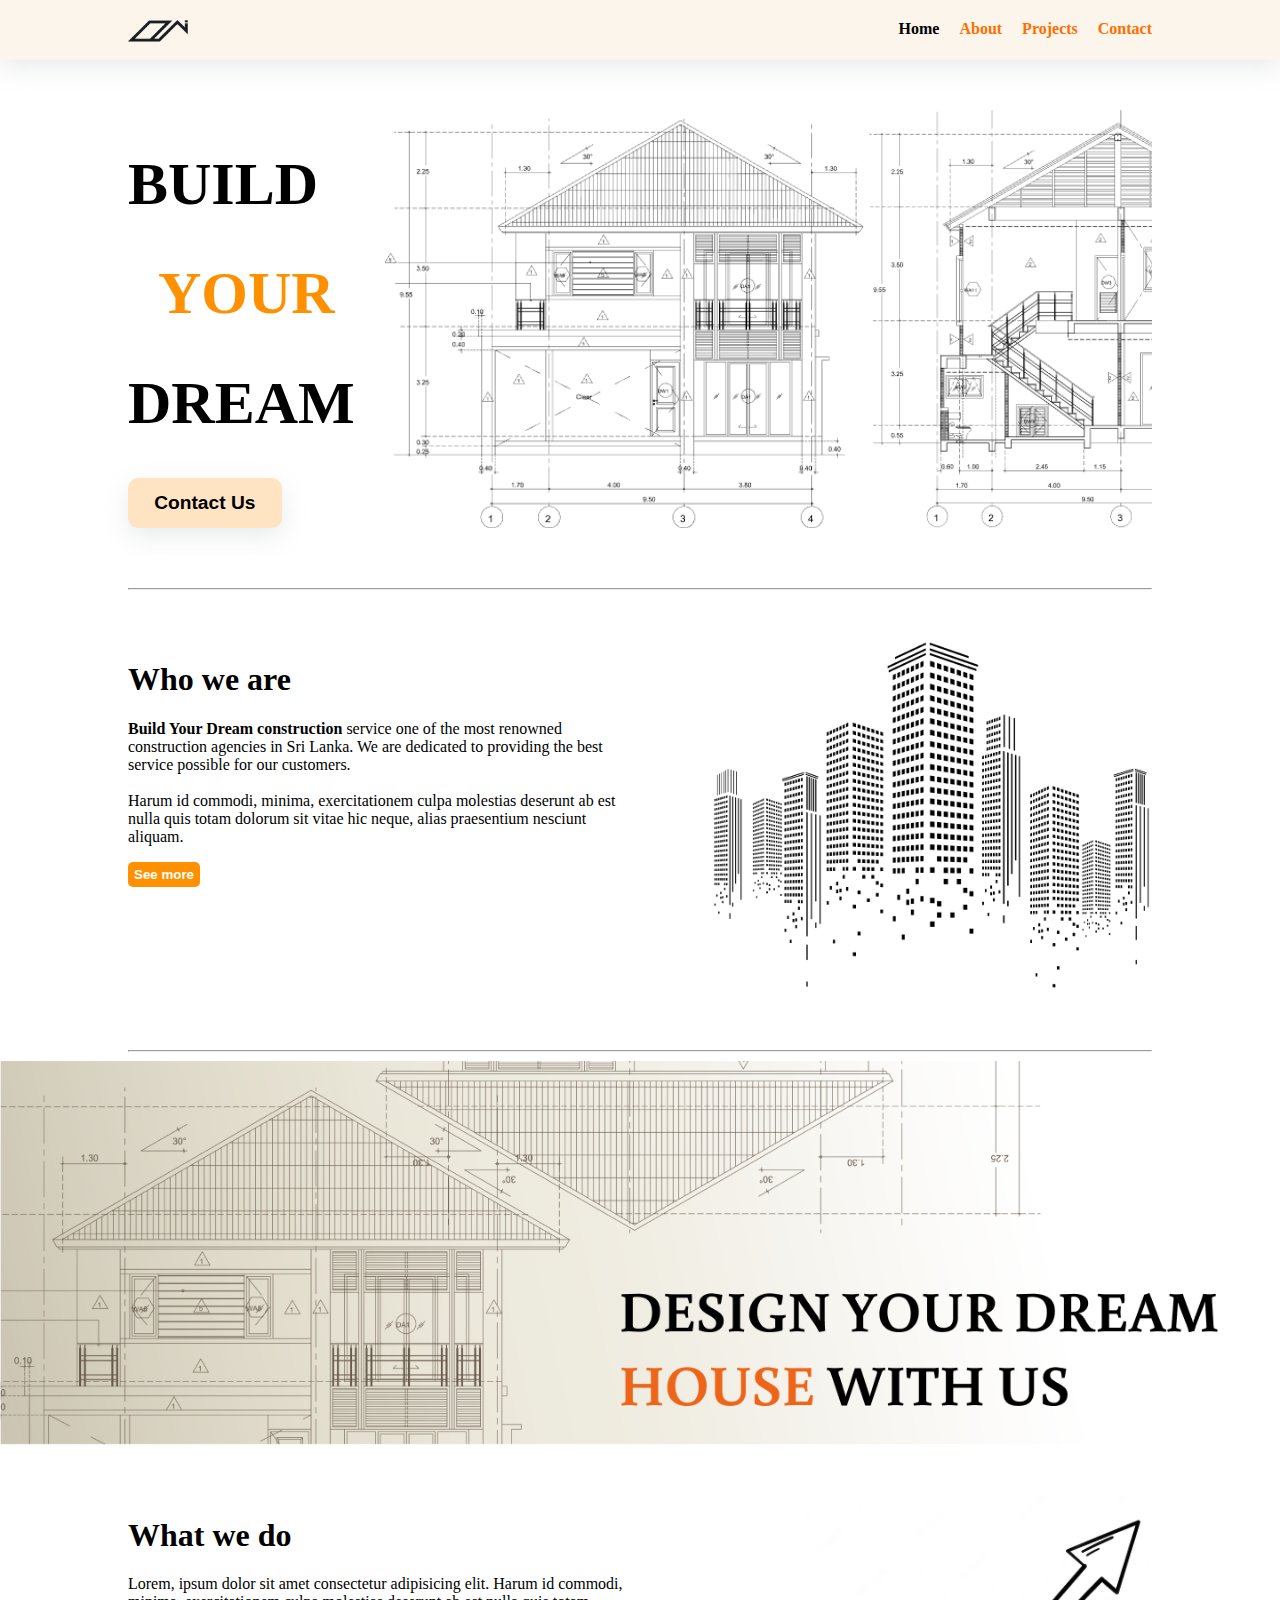
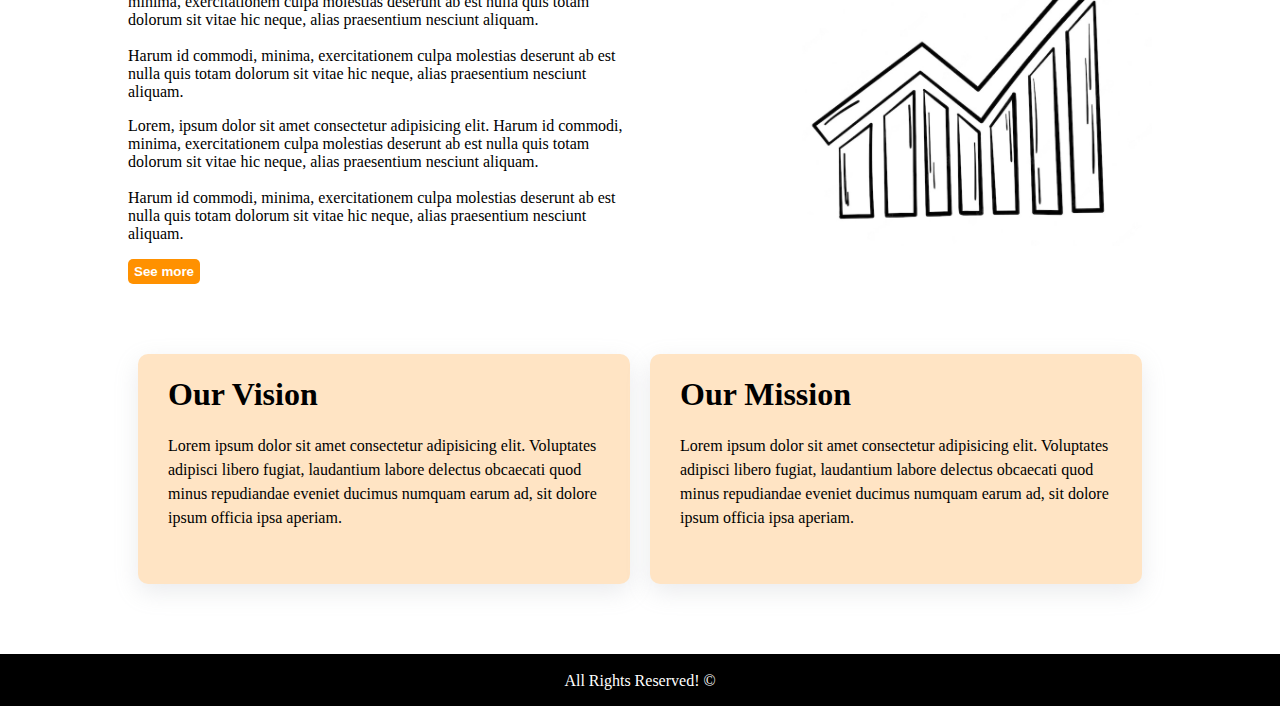
<file: index.html>
<!DOCTYPE html>
<html lang="en">
<meta charset="UTF-8">
<meta http-equiv="X-UA-Compatible" content="IE=edge">
<meta name="viewport" content="width=device-width, initial-scale=1.0">
<link rel="stylesheet" type="text/css" href="./css/indexStyles.css">
<link rel="stylesheet" type="text/css" href="./css/common.css">
<title>Home Page</title>
</head>

<body>

    <div class="navbar">
       <div class="container">
        <a class="navLogo" href="index.html">
            <img width="60px" alt="Logo image" src="./images/logo.png"/> 
        </a>

        <ul class="navbarItems">
            <li class="navItem"><a class="navLink active" href="./index.html">Home</a></li>
            <li class="navItem"><a class="navLink" href="./about.html">About</a></li>
            <li class="navItem"><a class="navLink" href="./projects.html">Projects</a></li>
            <li class="navItem"><a class="navLink" href="./contact.html">Contact</a></li>
            <link href="http://fonts.cdnfonts.com/css/poppins" rel="stylesheet">
        </ul>
       </div>
    </div>
    
    <div class="container">
        <div class="row landingRow">
            <div class="mainHeading">
                <h1 class="mainHeadingText">
                    Build
                </h1>
                <h1 class="mainHeadingTextVarient">
                    Your
                </h1>
                <h1 class="mainHeadingText">
                    Dream
                </h1>
                <button class="contactUsBtn" onclick="document.location='contact.html'">Contact Us</button>
            </div>
            <div class="landingImage">
                <!-- landing image -->
            </div>
        </div>
        <hr/>

        <div class="row secondBlockRow">
            <div class="secondHeadingLanding">
                <h1>Who we are</h1>
                <p><b>
                    Build Your Dream construction</b> service one of the most renowned construction agencies in Sri Lanka. We are dedicated to providing the best service possible for our customers.
                    <br/>
                    <br/>
                    Harum id commodi, minima, exercitationem culpa molestias deserunt ab est nulla quis totam dolorum sit vitae hic neque, alias praesentium nesciunt aliquam.
                </p>
                <button class="seeMoreBtn" onclick="document.location='about.html'">See more</button>

            </div>
            <div class="secondBlockImage">
                <img height="350vw" alt="Construction building" src="./images/buildingsclipart.png"/>
            </div>
        </div>

        <hr/>
    </div>

    <div class="thiredBlock" >
        <img width="100%" src="./images/parallax.png" alt="banner">
    </div>

    <div class="container">
        <div class="row secondBlockRow">
            <div class="secondHeadingLanding">
                <h1>What we do</h1>
                <p>
                    Lorem, ipsum dolor sit amet consectetur adipisicing elit. Harum id commodi, minima, exercitationem culpa molestias deserunt ab est nulla quis totam dolorum sit vitae hic neque, alias praesentium nesciunt aliquam.
                    <br/>
                    <br/>
                    Harum id commodi, minima, exercitationem culpa molestias deserunt ab est nulla quis totam dolorum sit vitae hic neque, alias praesentium nesciunt aliquam.
                </p>
                <p>
                    Lorem, ipsum dolor sit amet consectetur adipisicing elit. Harum id commodi, minima, exercitationem culpa molestias deserunt ab est nulla quis totam dolorum sit vitae hic neque, alias praesentium nesciunt aliquam.
                    <br/>
                    <br/>
                    Harum id commodi, minima, exercitationem culpa molestias deserunt ab est nulla quis totam dolorum sit vitae hic neque, alias praesentium nesciunt aliquam.
                </p>
                <button class="seeMoreBtn"onclick="document.location='about.html'">See more</button>
            </div>
            <div class="secondBlockImage">
                <img height="350vw" alt="Construction building" src="./images/whatWeDo.jpg"/>
            </div>
        </div>

        <div class="row">
            <div class="visMisBlock">
                <h1 class="vision">Our Vision</h1>
                <p class="visMisPara">Lorem ipsum dolor sit amet consectetur adipisicing elit. Voluptates adipisci libero fugiat, laudantium labore delectus obcaecati quod minus repudiandae eveniet ducimus numquam earum ad, sit dolore ipsum officia ipsa aperiam.</p>
            </div>
            <div class="visMisBlock">
                <h1 class="mission">Our Mission</h1>
                <p class="visMisPara">Lorem ipsum dolor sit amet consectetur adipisicing elit. Voluptates adipisci libero fugiat, laudantium labore delectus obcaecati quod minus repudiandae eveniet ducimus numquam earum ad, sit dolore ipsum officia ipsa aperiam.</p>
            </div>
        </div>
    </div>

    <div class="footer">
        <p class="ccPara">
            All Rights Reserved! © 
        </p>
    </div>
</body>

</html>
</file>
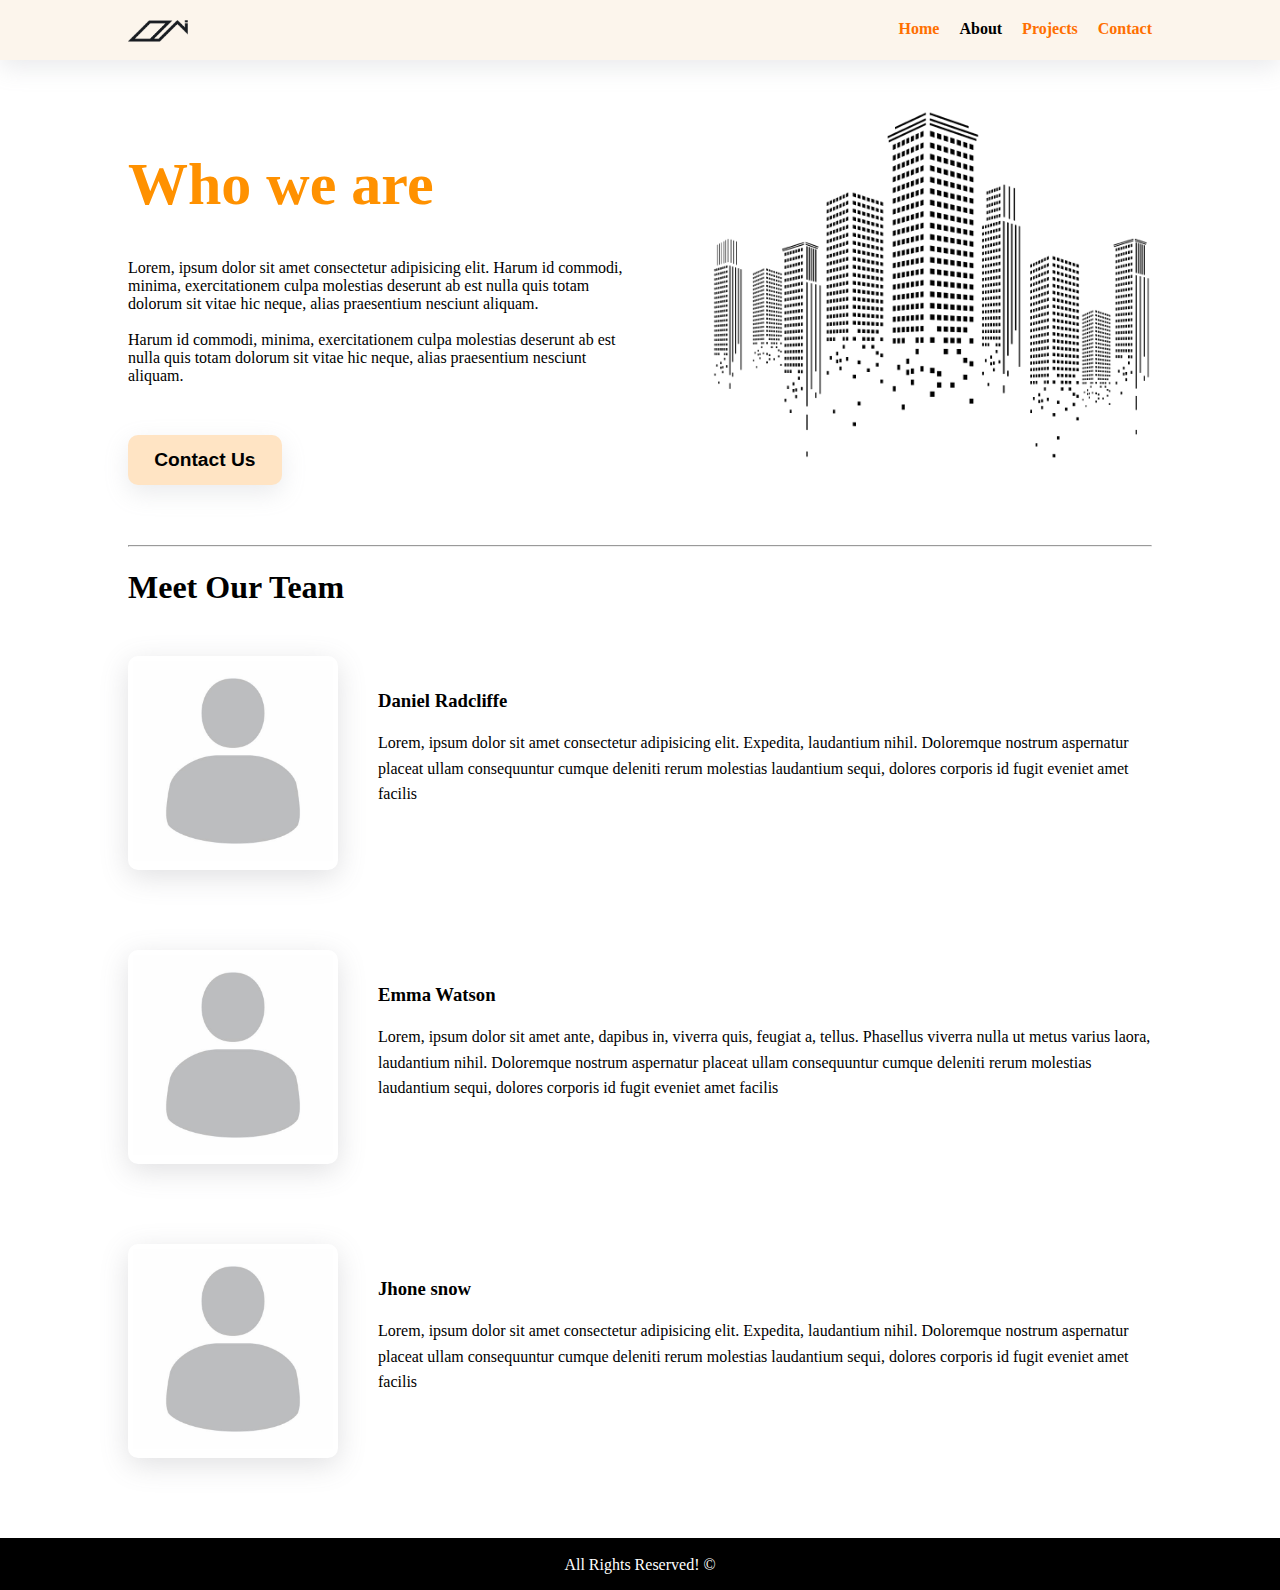
<file: about.html>
<!DOCTYPE html>
<html lang="en">
<head>
    <meta charset="UTF-8">
    <meta http-equiv="X-UA-Compatible" content="IE=edge">
    <meta name="viewport" content="width=device-width, initial-scale=1.0">
    <link rel="stylesheet" type="text/css" href="./css/common.css">
    <link rel="stylesheet" type="text/css" href="./css/about.css">
    <link href="http://fonts.cdnfonts.com/css/poppins" rel="stylesheet">
                
    <title>About Us</title>
</head>
<body>
    <div class="navbar">
        <div class="container">
         <a class="navLogo" href="index.html">
             <img width="60px" alt="Logo image" src="./images/logo.png"/> 
         </a>
 
         <ul class="navbarItems">
             <li class="navItem"><a class="navLink" href="./index.html">Home</a></li>
             <li class="navItem"><a class="navLink active" href="./about.html">About</a></li>
             <li class="navItem"><a class="navLink" href="./projects.html">Projects</a></li>
             <li class="navItem"><a class="navLink" href="./contact.html">Contact</a></li>
         </ul>
        </div>
     </div>


     <div class="container">
        <div class="row">
            <div class="aboutHeadingLanding">
                <h1 class="abotLandingHeading">Who we are</h1>
                <p class="abotLandingPara">
                    Lorem, ipsum dolor sit amet consectetur adipisicing elit. Harum id commodi, minima, exercitationem culpa molestias deserunt ab est nulla quis totam dolorum sit vitae hic neque, alias praesentium nesciunt aliquam.
                    <br/>
                    <br/>
                    Harum id commodi, minima, exercitationem culpa molestias deserunt ab est nulla quis totam dolorum sit vitae hic neque, alias praesentium nesciunt aliquam.
                </p>
                <button class="contactUsBtn" onclick="document.location='contact.html'">Contact Us</button>

            </div>
            <div class="aboutBlockImage">
                <img height="350vw" alt="Construction building" src="./images/buildingsclipart.png"/>
            </div>
        </div>

        <hr/>
        <h1>Meet Our Team</h1>
        <div class="row">
            <div class="teamMember">
                <div class="profileImg">
                    <img src="./images/profile.jpg" width="200px" alt="Team member image">
                </div>
                <div class="aboutMember">
                   <h3>Daniel Radcliffe</h3>
                   <p class="teamMemberAboutPara"> Lorem, ipsum dolor sit amet consectetur adipisicing elit. Expedita, laudantium nihil. Doloremque nostrum aspernatur placeat ullam consequuntur cumque deleniti rerum molestias laudantium sequi, dolores corporis id fugit eveniet amet facilis</p>
                </div>
            </div>
        </div>

        <div class="row">
            <div class="teamMember">
                <div class="profileImg">
                    <img src="./images/profile.jpg" width="200px" alt="Team member image">
                </div>
                <div class="aboutMember">
                   <h3>Emma Watson</h3>
                   <p class="teamMemberAboutPara"> Lorem, ipsum dolor sit amet ante, dapibus in, viverra quis, feugiat a, tellus. Phasellus viverra nulla ut metus varius laora, laudantium nihil. Doloremque nostrum aspernatur placeat ullam consequuntur cumque deleniti rerum molestias laudantium sequi, dolores corporis id fugit eveniet amet facilis</p>
                </div>
            </div>
        </div>

        <div class="row">
            <div class="teamMember">
                <div class="profileImg">
                    <img src="./images/profile.jpg" width="200px" alt="Team member image">
                </div>
                <div class="aboutMember">
                   <h3>Jhone snow</h3>
                   <p class="teamMemberAboutPara"> Lorem, ipsum dolor sit amet consectetur adipisicing elit. Expedita, laudantium nihil. Doloremque nostrum aspernatur placeat ullam consequuntur cumque deleniti rerum molestias laudantium sequi, dolores corporis id fugit eveniet amet facilis</p>
                </div>
            </div>
        </div>
     </div>



     <div class="footer">
        <p class="ccPara">
            All Rights Reserved! © 
        </p>
    </div>
</body>
</html>
</file>
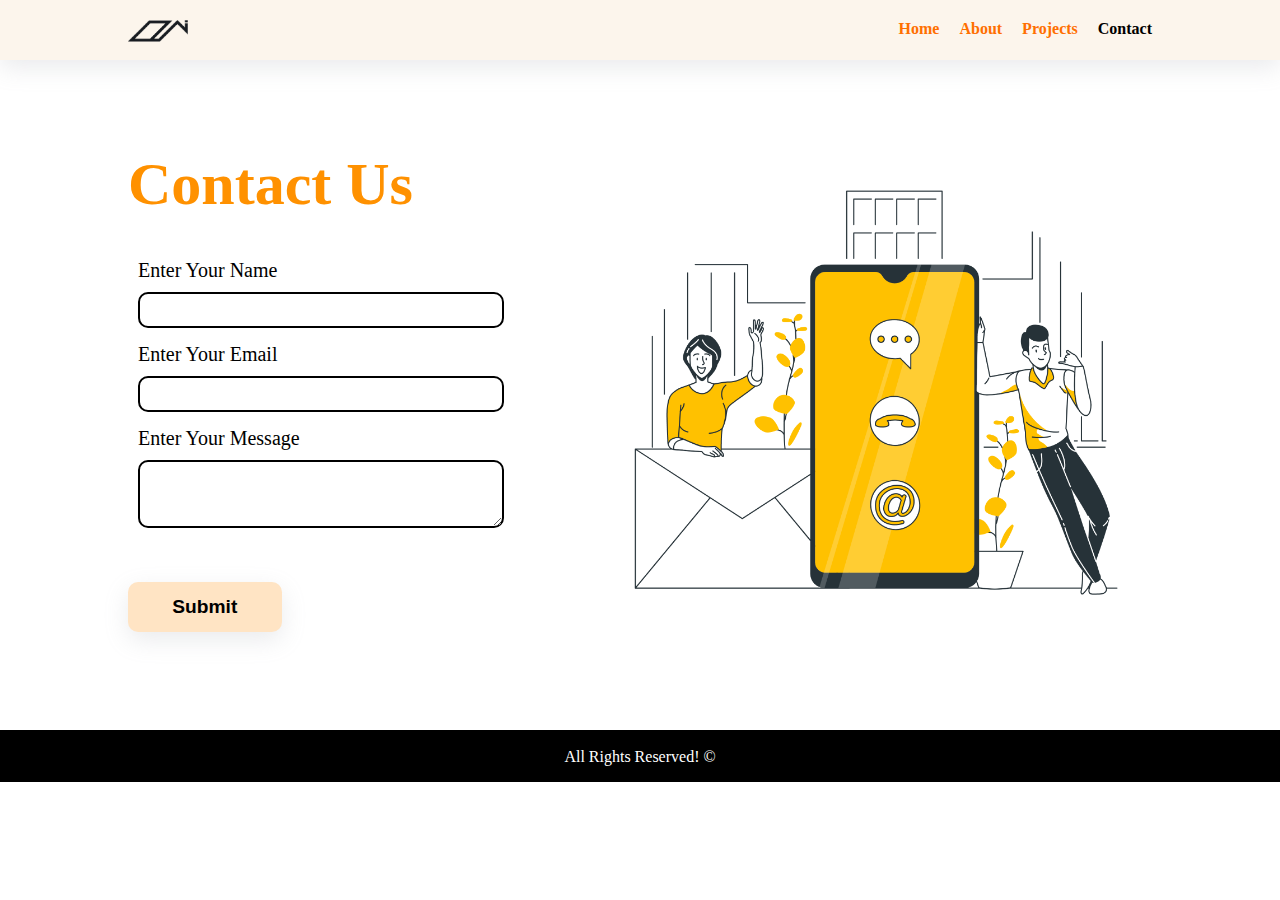
<file: contact.html>
<!DOCTYPE html>
<html lang="en">
<head>
    <meta charset="UTF-8">
    <meta http-equiv="X-UA-Compatible" content="IE=edge">
    <meta name="viewport" content="width=device-width, initial-scale=1.0">
    <link rel="stylesheet" type="text/css" href="./css/common.css">
    <link rel="stylesheet" type="text/css" href="./css/contact.css">
    <link href="http://fonts.cdnfonts.com/css/poppins" rel="stylesheet">
                
    <title>Contact Us</title>
</head>
<body>
    <div class="navbar">
        <div class="container">
         <a class="navLogo" href="index.html">
             <img width="60px" alt="Logo image" src="./images/logo.png"/> 
         </a>
 
         <ul class="navbarItems">
             <li class="navItem"><a class="navLink" href="./index.html">Home</a></li>
             <li class="navItem"><a class="navLink" href="./about.html">About</a></li>
             <li class="navItem"><a class="navLink" href="./projects.html">Projects</a></li>
             <li class="navItem"><a class="navLink active" href="./contact.html">Contact</a></li>
         </ul>
        </div>
     </div>


     <div class="container">
        <div class="row">
            <div class="contactHeadingLanding">
                <h1 class="contactLandingHeading">Contact Us</h1>
                <div class="contactFormBlock">
                    <form class="contactForm">
                        <label for="name" class="inputLable">Enter Your Name</label> <br/>
                        <input type="text" class="inputField"/><br/>

                        <label for="name" class="inputLable">Enter Your Email</label> <br/>
                        <input type="text" class="inputField"/><br/>

                        <label for="name" class="inputLable">Enter Your Message</label> <br/>
                        <textarea  class="inputFieldMsg">
                            
                        </textarea>
                    </form>
                 </div>
                <button class="contactUsBtn" onclick="document.location='contact.html'">Submit</button>

            </div>
            <div class="contactBlockImage">
                <img height="560vw" alt="Construction building" src="./images/ContactUs.png"/>
            </div>
        </div>
     </div>

     <div class="footer">
        <p class="ccPara">
            All Rights Reserved! © 
        </p>
    </div>
</body>
</html>
</file>
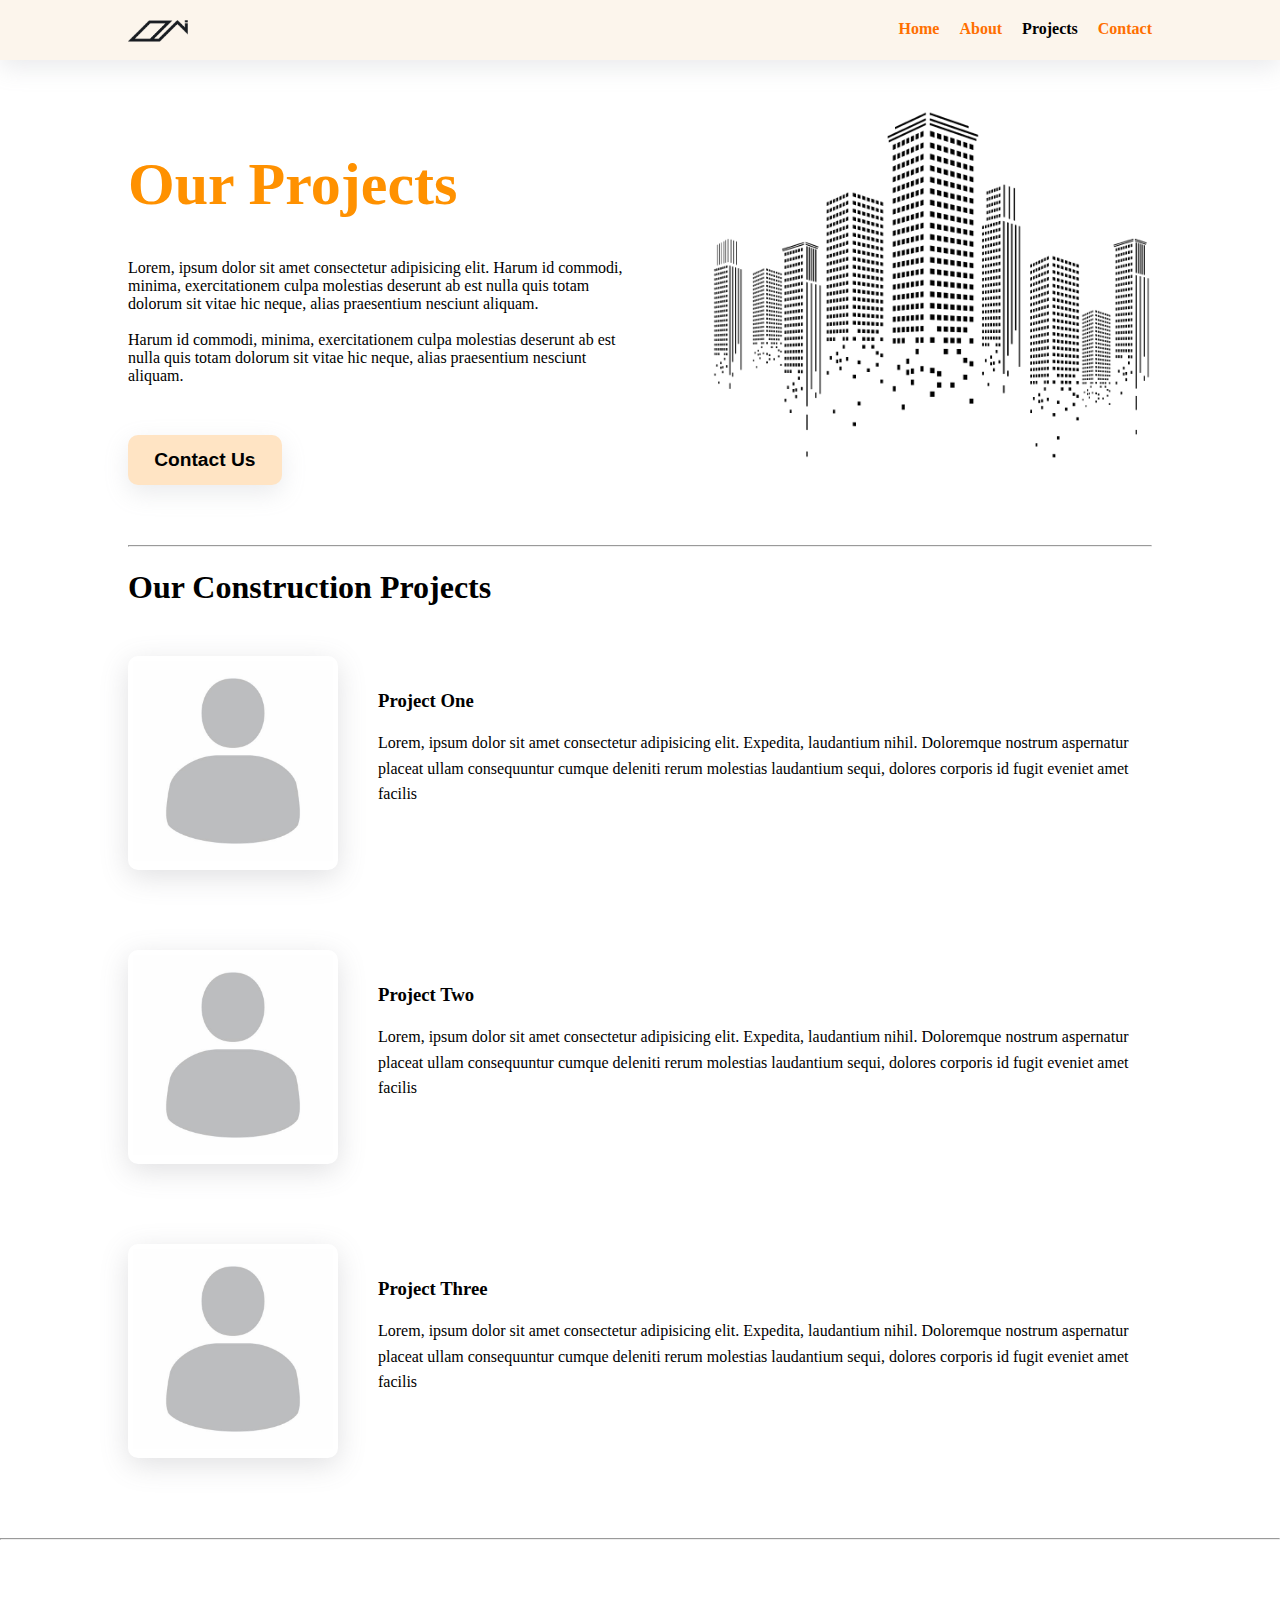
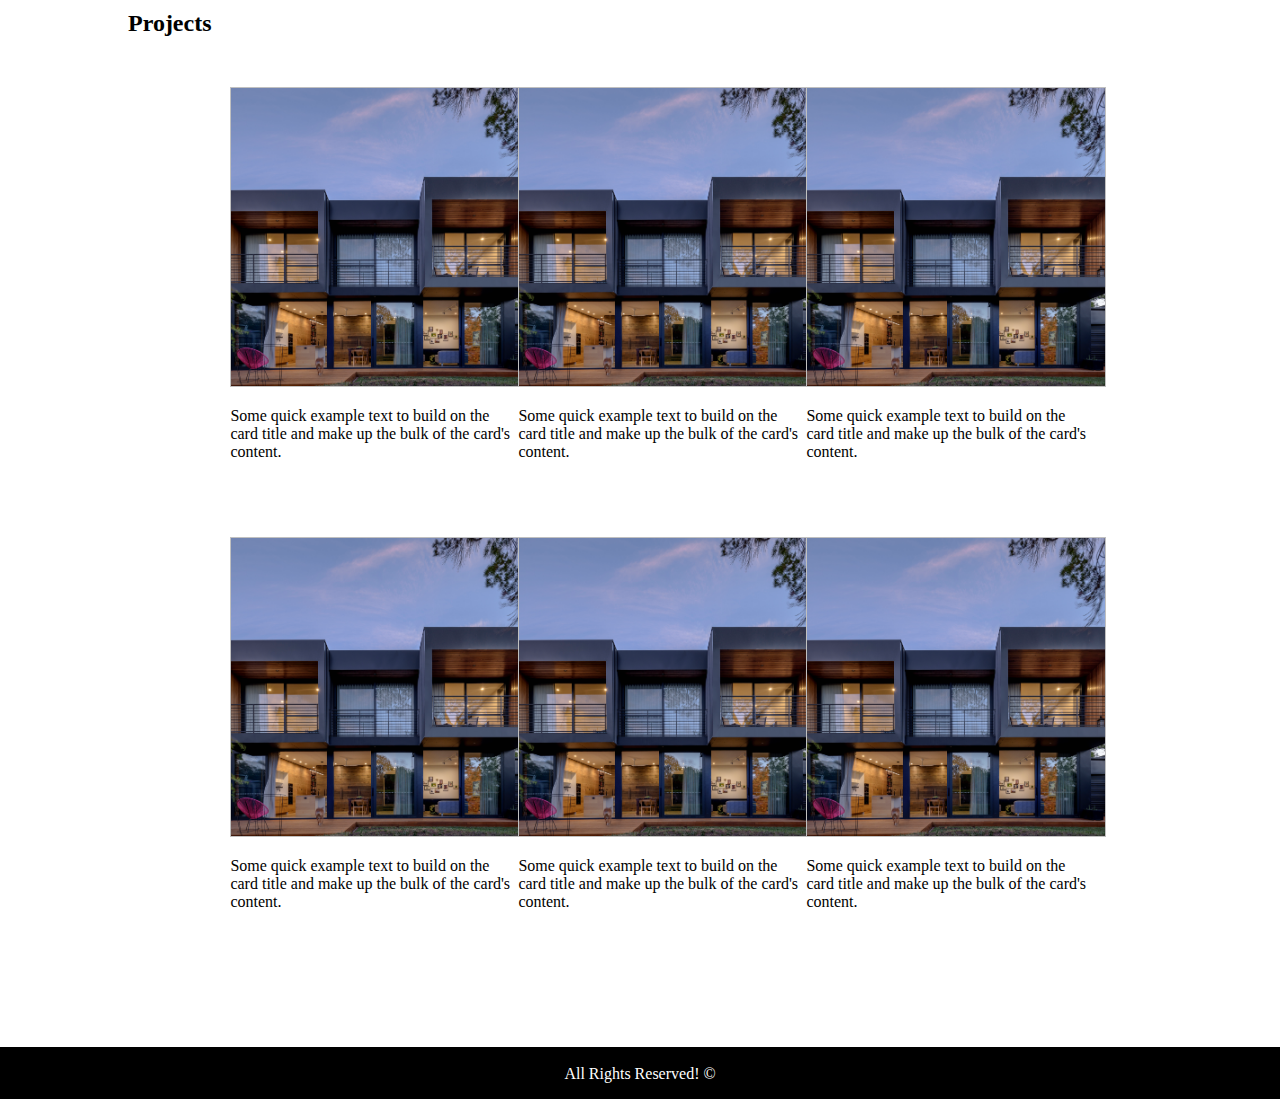
<file: projects.html>
<!DOCTYPE html>
<html lang="en">

<head>
    <meta charset="UTF-8">
    <meta http-equiv="X-UA-Compatible" content="IE=edge">
    <meta name="viewport" content="width=device-width, initial-scale=1.0">
    <link rel="stylesheet" type="text/css" href="./css/common.css">
    <link rel="stylesheet" type="text/css" href="./css/about.css">
    <link rel="stylesheet" type="text/css" href="./css/projects.css">
    <link href="http://fonts.cdnfonts.com/css/poppins" rel="stylesheet">

    <title>Projects</title>
</head>

<body>
    <div class="navbar">
        <div class="container">
            <a class="navLogo" href="index.html">
                <img width="60px" alt="Logo image" src="./images/logo.png" />
            </a>

            <ul class="navbarItems">
                <li class="navItem"><a class="navLink" href="./index.html">Home</a></li>
                <li class="navItem"><a class="navLink" href="./about.html">About</a></li>
                <li class="navItem"><a class="navLink active" href="./projects.html">Projects</a></li>
                <li class="navItem"><a class="navLink" href="./contact.html">Contact</a></li>
            </ul>
        </div>
    </div>


    <div class="container">
        <div class="row">
            <div class="aboutHeadingLanding">
                <h1 class="abotLandingHeading">Our Projects</h1>
                <p class="abotLandingPara">
                    Lorem, ipsum dolor sit amet consectetur adipisicing elit. Harum id commodi, minima, exercitationem
                    culpa molestias deserunt ab est nulla quis totam dolorum sit vitae hic neque, alias praesentium
                    nesciunt aliquam.
                    <br />
                    <br />
                    Harum id commodi, minima, exercitationem culpa molestias deserunt ab est nulla quis totam dolorum
                    sit vitae hic neque, alias praesentium nesciunt aliquam.
                </p>
                <button class="contactUsBtn" onclick="document.location='contact.html'">Contact Us</button>

            </div>
            <div class="aboutBlockImage">
                <img height="350vw" alt="Construction building" src="./images/buildingsclipart.png" />
            </div>
        </div>

        <hr/>
        <h1>Our Construction Projects</h1>
        <div class="row">
            <div class="teamMember">
                <div class="profileImg">
                    <img src="./images/profile.jpg" width="200px" alt="Team member image">
                </div>
                <div class="aboutMember">
                   <h3>Project One</h3>
                   <p class="teamMemberAboutPara"> Lorem, ipsum dolor sit amet consectetur adipisicing elit. Expedita, laudantium nihil. Doloremque nostrum aspernatur placeat ullam consequuntur cumque deleniti rerum molestias laudantium sequi, dolores corporis id fugit eveniet amet facilis</p>
                </div>
            </div>
        </div>

        <div class="row">
            <div class="teamMember">
                <div class="profileImg">
                    <img src="./images/profile.jpg" width="200px" alt="Team member image">
                </div>
                <div class="aboutMember">
                   <h3>Project Two</h3>
                   <p class="teamMemberAboutPara"> Lorem, ipsum dolor sit amet consectetur adipisicing elit. Expedita, laudantium nihil. Doloremque nostrum aspernatur placeat ullam consequuntur cumque deleniti rerum molestias laudantium sequi, dolores corporis id fugit eveniet amet facilis</p>
                </div>
            </div>
        </div>

        <div class="row">
            <div class="teamMember">
                <div class="profileImg">
                    <img src="./images/profile.jpg" width="200px" alt="Team member image">
                </div>
                <div class="aboutMember">
                   <h3>Project Three</h3>
                   <p class="teamMemberAboutPara"> Lorem, ipsum dolor sit amet consectetur adipisicing elit. Expedita, laudantium nihil. Doloremque nostrum aspernatur placeat ullam consequuntur cumque deleniti rerum molestias laudantium sequi, dolores corporis id fugit eveniet amet facilis</p>
                </div>
            </div>
        </div>

        </div>

        <hr/>

         <div class="row">
            <div class="container">
                <div class="projects">
                    <h2 class="projectstitle">Projects</h2>

                    <div class="container">
                        <div class="row">
                            <div class="col-4" style="margin: 50 px;">
                                <div class="card" style="width: 18rem;">
                                    <img class="cardimage">
                                    <div class="card-body">
                                        <p class="card-text">Some quick example text to build on the card title and make up the
                                            bulk of the card's content.</p>
                                    </div>
                                </div>
                            </div>
                            <div class="col-4" style="margin: 50 px;">
                                <div class="card" style="width: 18rem;">
                                    <img class="cardimage">
                                    <div class="card-body">
                                        <p class="card-text">Some quick example text to build on the card title and make up the
                                            bulk of the card's content.</p>
                                    </div>
                                </div>
                            </div>
                            <div class="col-4" style="margin: 50 px;">
                                <div class="card" style="width: 18rem;">
                                    <img class="cardimage">
                                    <div class="card-body">
                                        <p class="card-text">Some quick example text to build on the card title and make up the
                                            bulk of the card's content.</p>
                                    </div>
                                </div>
                            </div>
                        </div>
                    </div>

                    <div class="container">
                        <div class="row">
                            <div class="col-4" style="margin: 50 px;">
                                <div class="card" style="width: 18rem;">
                                    <img class="cardimage">
                                    <div class="card-body">
                                        <p class="card-text">Some quick example text to build on the card title and make up the
                                            bulk of the card's content.</p>
                                    </div>
                                </div>
                            </div>
                            <div class="col-4" style="margin: 50 px;">
                                <div class="card" style="width: 18rem;">
                                    <img class="cardimage">
                                    <div class="card-body">
                                        <p class="card-text">Some quick example text to build on the card title and make up the
                                            bulk of the card's content.</p>
                                    </div>
                                </div>
                            </div>
                            <div class="col-4" style="margin: 50 px;">
                                <div class="card" style="width: 18rem;">
                                    <img class="cardimage">
                                    <div class="card-body">
                                        <p class="card-text">Some quick example text to build on the card title and make up the
                                            bulk of the card's content.</p>
                                    </div>
                                </div>
                            </div>
                        </div>
                    </div>
                </div>
            </div>
        </div>
    </div>

        <div class="footer">
            <p class="ccPara">
                All Rights Reserved! ©
            </p>
        </div>


</body>

</html>
</file>
<file: css/indexStyles.css>
.mainHeadingText {
    font-size: 60px;
    text-transform: uppercase;
    font-weight: 800;
}

.mainHeadingTextVarient {
    font-size: 60px;
    color: rgb(255, 145, 0);
    margin-left: 30px;
    font-weight: 800;
    text-transform: uppercase;

}

.landingImage {
    margin-left: 30px;
    width: 100%;
    background-size: cover;
    background-repeat: no-repeat;
    background-image: url('../images/landingImage.png');
}


.secondHeadingLanding{
    width: 50%;
    padding-right: 30px;
}
.secondBlockImage {
    float: right;
    margin-right: 0;
    justify-content: end;
    width: 50%;
    display: flex;
}

.thiredBlock {
    display: flex;
    width: 100%;
    margin: auto;
}

.visMisBlock {
    height: 230px;
    width: 50vw;
    background-color: bisque;
    margin: 10px;
    padding-left: 30px;
    padding-right: 30px;
    border-radius: 10px;
    box-shadow: rgba(149, 157, 165, 0.2) 0px 8px 24px;
}

.visMisPara {
    line-height: 1.5;
}
</file>
<file: css/common.css>
html, body{
    margin: 0;
    font-family: Poppins;
}
.navbar {
    padding-top: 20px;
    width: 100%;
    height: 40px;
    background-color: rgb(252, 245, 236);
    box-shadow: rgba(149, 157, 165, 0.2) 0px 8px 24px;

}

.navbarItems {
    float: right;
    list-style-type: none;
    margin: 0;
    padding: 0;
    display: flex;
}

.navItem {
    margin-left: 20px;
}

.navLink {
    text-decoration: none;
    color: rgb(255, 111, 0);
    font-weight: bold;
    transition-duration: 0.5s;
}

.navLogo {
    text-decoration: none;
    color: black;
    font-weight: bold;
    transition-duration: 0.5s;
}

.navLink:hover {
    color: black;
}

.container {
    width: 80%;
    margin: auto;
}

.row {
    margin-top: 50px;
    display: flex;
    flex-direction: row;
    margin-bottom: 60px;
}

.active {
    color: black !important;
}

.footer {
    width: 100%;
    height: 50px;
    background-color: black;
    padding-top: 2px;
    text-align: center;
}

.ccPara {
    color: white;
}


.contactUsBtn {
    width: 12vw;
    height: 50px;
    border-radius: 10px;
    border: unset;
    font-size: larger;
    transition-duration: 0.3s;
    font-weight: bold;
    background-color: bisque;
    box-shadow: rgba(149, 157, 165, 0.2) 0px 8px 24px;

}

.contactUsBtn:hover {
    background-color: rgb(247, 201, 144);
    cursor: pointer;
    box-shadow: rgba(100, 100, 111, 0.2) 0px 7px 29px 0px;
}

.seeMoreBtn {
    color: white;
    font-weight: 600;
    height: 25px;
    border-radius: 5px;
    border: unset;
    transition-duration: 0.3s;
    background-color: rgb(255, 145, 0);
}

.seeMoreBtn:hover {
    cursor: pointer;
    color: bisque;
    background-color: rgb(205, 118, 4);
    box-shadow: rgba(0, 0, 0, 0.15) 1.95px 1.95px 2.6px;
}
</file>
<file: css/about.css>
.aboutHeadingLanding{
    width: 50%;
    padding-right: 30px;
}
.aboutBlockImage {
    float: right;
    margin-right: 0;
    justify-content: end;
    width: 50%;
    display: flex;
}

.abotLandingPara {
    margin-top: 30px;
    margin-bottom: 50px;
}

.abotLandingHeading {
    font-size: 60px;
    color: rgb(255, 145, 0);
}

.teamMember {
    display: flex;
    margin-bottom: 20px;
}

.profileImg {
    background-color: white;
    padding: 5px;
    border-radius: 10px;
    box-shadow: rgba(100, 100, 111, 0.2) 0px 7px 29px 0px;

}

.aboutMember {
    margin-left: 40px;
    margin-top: 15px;
}

.teamMemberAboutPara {
    line-height: 1.6;
}
</file>
<file: css/contact.css>
.contactHeadingLanding{
    width: 50%;
    padding-right: 30px;
}
.contactBlockImage {
    float: right;
    margin-right: 0;
    justify-content: end;
    width: 50%;
    display: flex;
}
.contactLandingHeading {
    font-size: 60px;
    color: rgb(255, 145, 0);
}


.contactFormBlock {
    margin-top: 30px;
    margin-bottom: 50px;
}

.contactForm {
    margin-left: 10px;
}

.inputLable {
    font-size: 20px;
}

.inputField{
    margin-top: 10px;
    margin-bottom: 15px;
    height: 30px;
    border-radius: 10px;
    width: 28vw;
    border: solid black 2px;
}

.inputFieldMsg {
    margin-top: 10px;
    height: 60px;
    border-radius: 10px;
    width: 28vw;
    border: solid black 2px;
}
</file>
<file: css/projects.css>
.cardimage{
    background-image: url(../images/02C.jpg);
    background-repeat: no-repeat;
    background-position: center;
    background-size: cover;
    height: 300px;
    width: 300px;
    margin-right: 20px;
}
</file>
